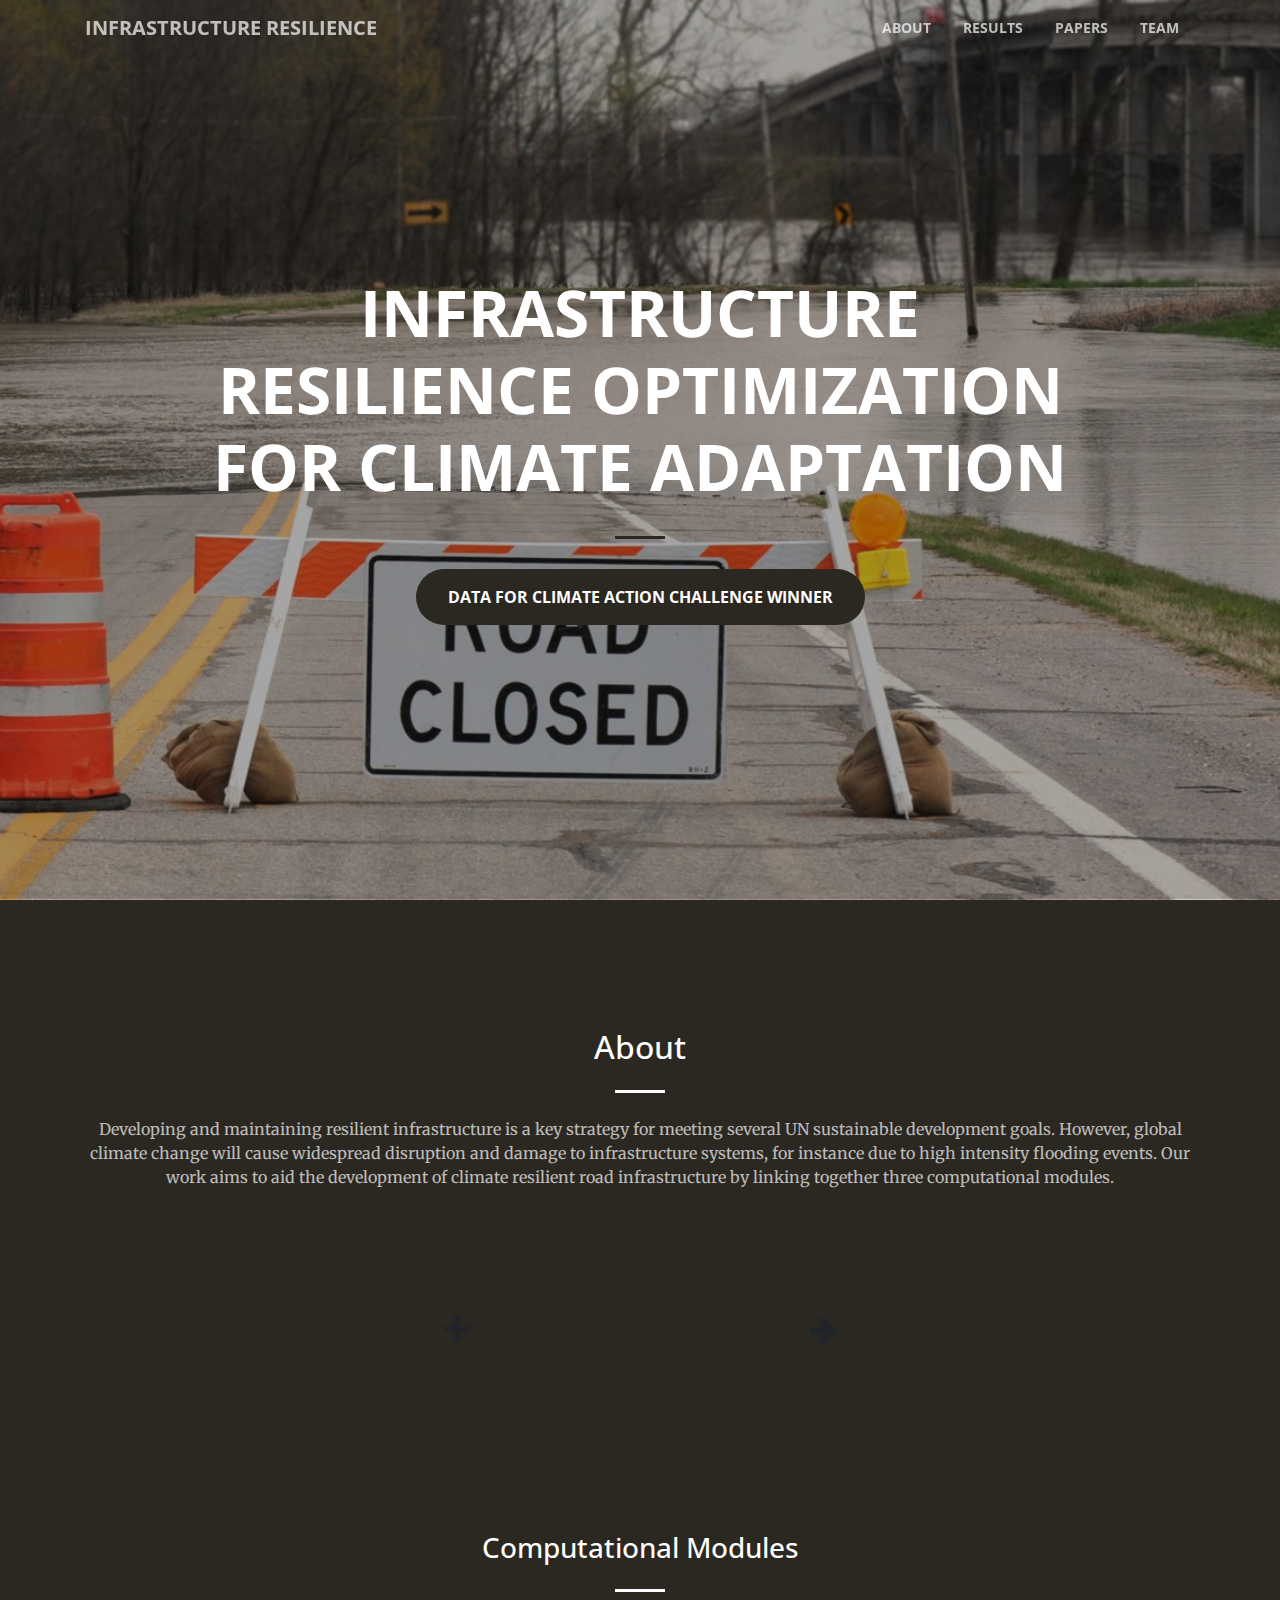
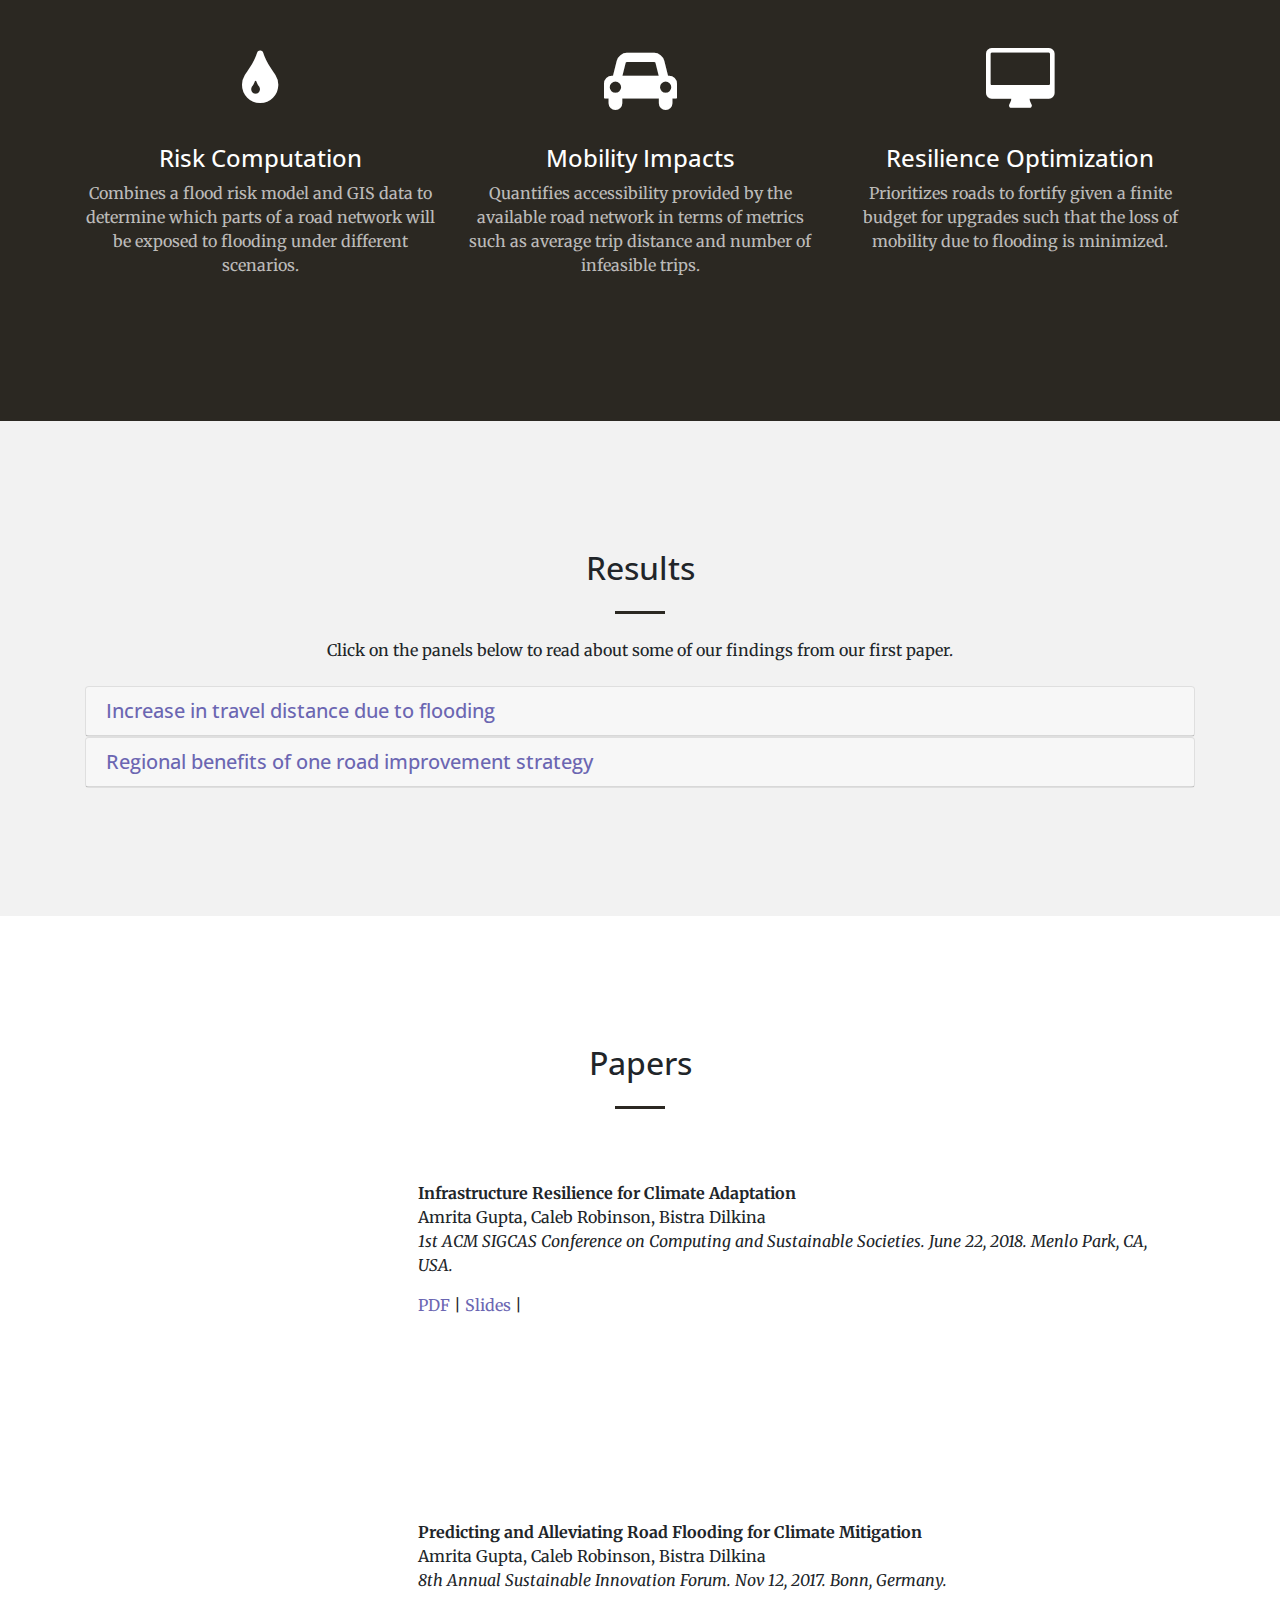
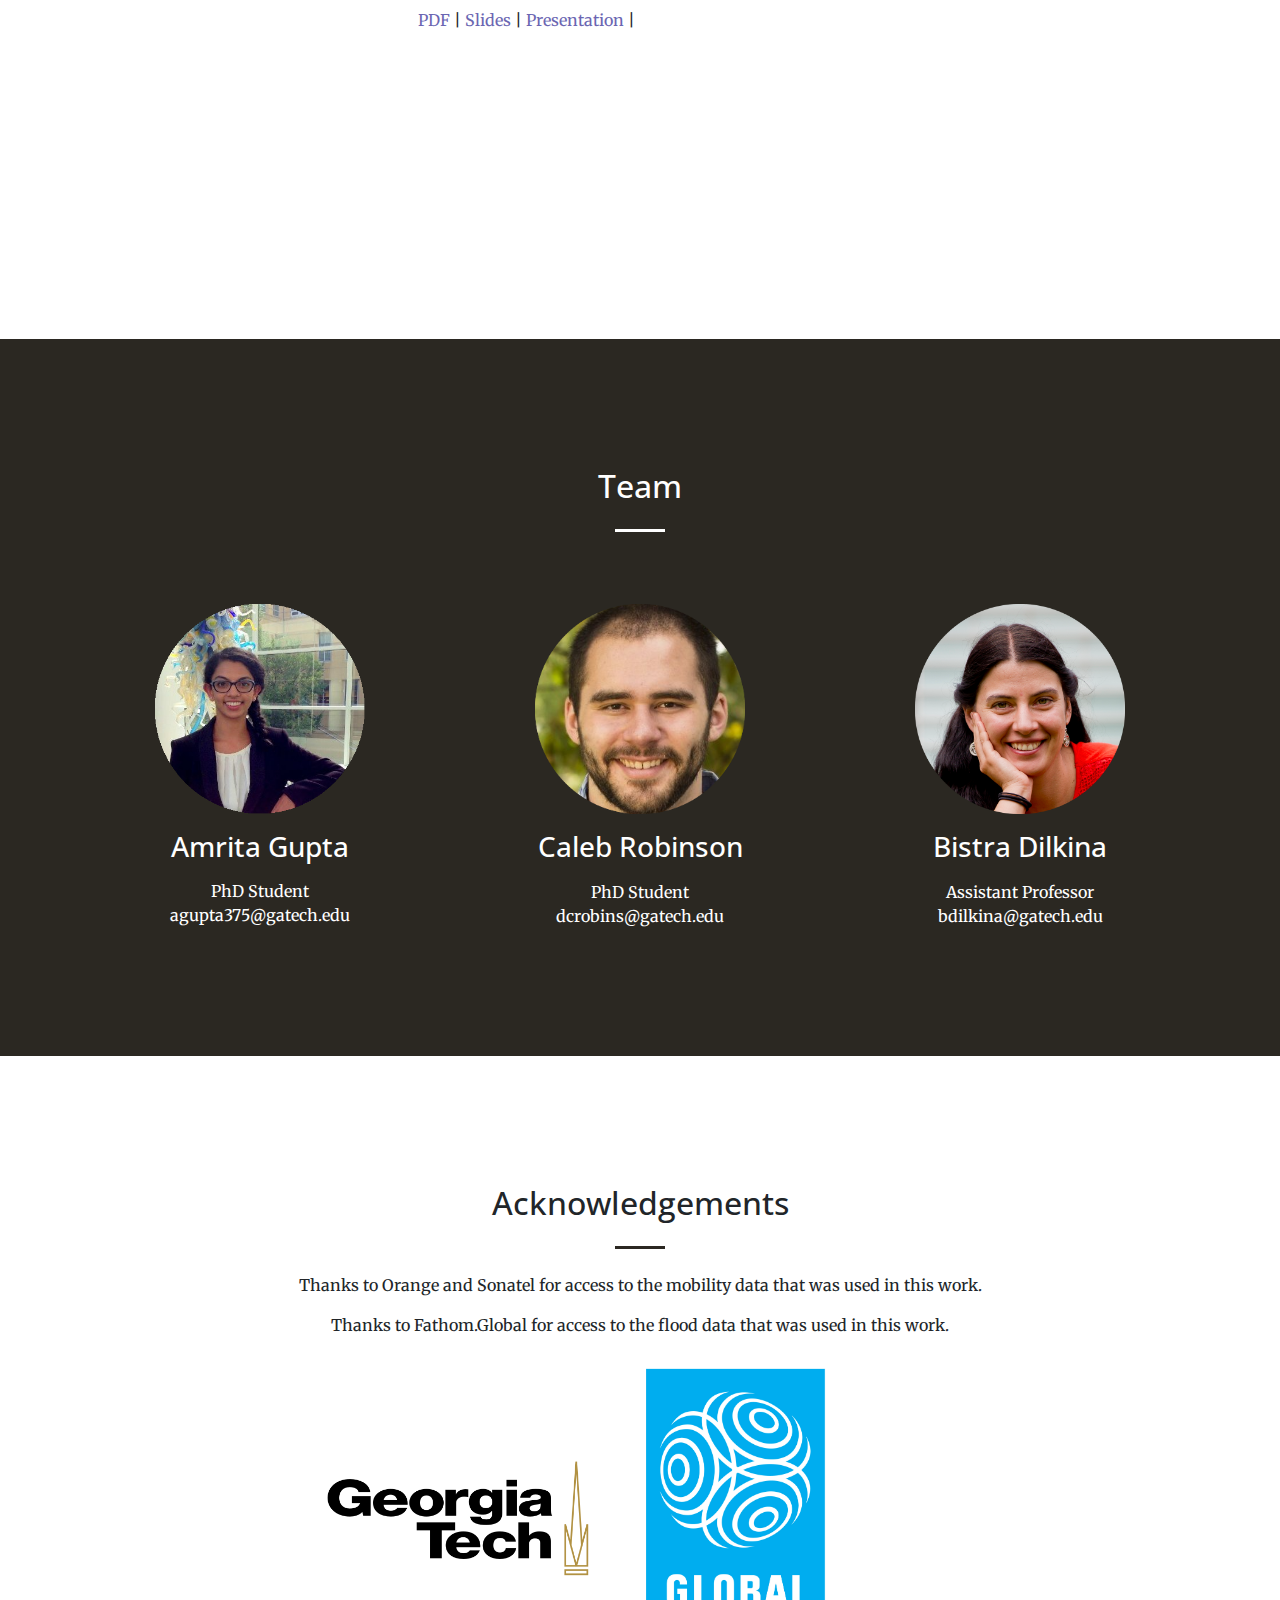
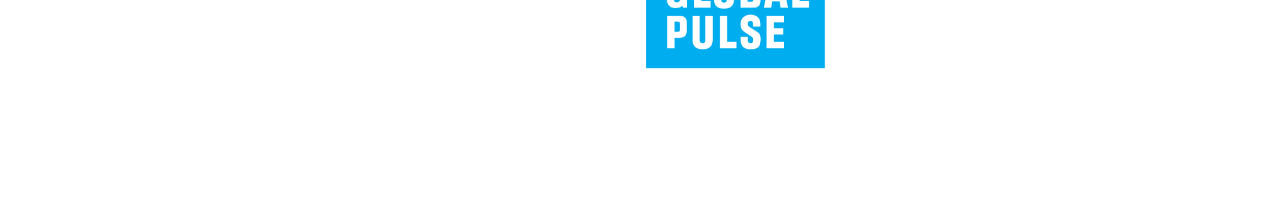
<file: index.html>
<!DOCTYPE html>
<html lang="en">

<head>

  <meta charset="utf-8">
  <meta name="viewport" content="width=device-width, initial-scale=1, shrink-to-fit=no">
  <meta name="description" content="">
  <meta name="author" content="">

  <title>Infrastructure Resilience Project</title>

  <!-- Bootstrap core CSS -->
  <link href="vendor/bootstrap/css/bootstrap.min.css" rel="stylesheet">

  <!-- Custom fonts for this template -->
  <link href="vendor/font-awesome/css/font-awesome.min.css" rel="stylesheet" type="text/css">
  <link href='https://fonts.googleapis.com/css?family=Open+Sans:300italic,400italic,600italic,700italic,800italic,400,300,600,700,800'
    rel='stylesheet' type='text/css'>
  <link href='https://fonts.googleapis.com/css?family=Merriweather:400,300,300italic,400italic,700,700italic,900,900italic'
    rel='stylesheet' type='text/css'>

  <!-- Plugin CSS -->
  <link href="vendor/magnific-popup/magnific-popup.css" rel="stylesheet">

  <!-- Custom styles for this template -->
  <link href="css/creative.css" rel="stylesheet">

  <!-- Global site tag (gtag.js) - Google Analytics -->
  <script async src="https://www.googletagmanager.com/gtag/js?id=UA-52618525-2"></script>
  <script>
    window.dataLayer = window.dataLayer || [];
    function gtag(){dataLayer.push(arguments);}
    gtag('js', new Date());

    gtag('config', 'UA-52618525-2');
  </script>


</head>

<body id="page-top">

  <!-- Navigation -->
  <nav class="navbar navbar-expand-lg navbar-light fixed-top" id="mainNav">
    <div class="container">
      <a class="navbar-brand js-scroll-trigger" href="#page-top">Infrastructure Resilience</a>
      <button class="navbar-toggler navbar-toggler-right" type="button" data-toggle="collapse" data-target="#navbarResponsive"
        aria-controls="navbarResponsive" aria-expanded="false" aria-label="Toggle navigation">
        <span class="navbar-toggler-icon"></span>
      </button>
      <div class="collapse navbar-collapse" id="navbarResponsive">
        <ul class="navbar-nav ml-auto">
          <li class="nav-item">
            <a class="nav-link js-scroll-trigger" href="#about">About</a>
          </li>
          <li class="nav-item">
            <a class="nav-link js-scroll-trigger" href="#results">Results</a>
          </li>
          <li class="nav-item">
            <a class="nav-link js-scroll-trigger" href="#papers">Papers</a>
          </li>
          <li class="nav-item">
            <a class="nav-link js-scroll-trigger" href="#team">Team</a>
          </li>
        </ul>
      </div>
    </div>
  </nav>

  <header class="masthead text-center text-white d-flex">
    <div class="container my-auto">
      <div class="row">
        <div class="col-lg-10 mx-auto">
          <h1 class="text-uppercase">
            <strong>Infrastructure Resilience Optimization for Climate Adaptation</strong>
          </h1>
          <hr>
        </div>
        <div class="col-lg-8 mx-auto">
          <a class="btn btn-primary btn-xl js-scroll-trigger" href="http://www.dataforclimateaction.org/" target="_blank">Data for Climate Action Challenge Winner</a>
        </div>
      </div>
    </div>
  </header>


  <!-- About -->
  <section class="bg-primary" id="about">
    <div class="container">
      <div class="row text-center">
        <div class="col-lg-12 mx-auto">
          <h2 class="section-heading text-white">About</h2>
          <hr class="light my-4">
          <p class="text-faded mb-4">Developing and maintaining resilient infrastructure is a key strategy for meeting several UN sustainable development
            goals. However, global climate change will cause widespread disruption and damage to infrastructure systems,
            for instance due to high intensity flooding events. Our work aims to aid the development of climate resilient
            road infrastructure by linking together three computational modules.</p>
        </div>
        <div class="col-lg-12 mx-auto mb-5">
          <img class="sr-contact" src="img/senegal_roads.png" style="width:30%;border:2px solid #aaaaaa;" />
          <i class="fa fa-plus fa-2x" aria-hidden="true"></i>
          <img class="sr-contact" src="img/senegal_rp_100.png" style="width:30%;border:2px solid #aaaaaa;" />
          <i class="fa fa-arrow-right fa-2x" aria-hidden="true"></i>
          <img class="sr-contact" src="img/senegal_roads_flooded_rp_100.png" style="width:30%;border:2px solid #aaaaaa;" />
        </div>
      </div>
      <div class="row text-center">
        <div class="col-lg-12 mx-auto mt-4">
          <h3 class="section-heading text-white">Computational Modules</h3>
          <hr class="light my-4">
        </div>
        <div class="col-md-4">
          <span class="fa-stack fa-4x">
            <i class="fa fa-tint fa-stack-1x fa-inverse"></i>
          </span>
          <h4 class="text-white">Risk Computation</h4>
          <p class="text-faded">Combines a flood risk model and GIS data to determine which parts of a road network will be exposed to flooding
            under different scenarios.</p>
        </div>
        <div class="col-md-4">
          <span class="fa-stack fa-4x">
            <i class="fa fa-car fa-stack-1x fa-inverse"></i>
          </span>
          <h4 class="text-white">Mobility Impacts</h4>
          <p class="text-faded">Quantifies accessibility provided by the available road network in terms of metrics such as average trip distance
            and number of infeasible trips.</p>
        </div>
        <div class="col-md-4">
          <span class="fa-stack fa-4x">
            <i class="fa fa-desktop fa-stack-1x fa-inverse"></i>
          </span>
          <h4 class="text-white">Resilience Optimization</h4>
          <p class="text-faded">Prioritizes roads to fortify given a finite budget for upgrades such that the loss of mobility due to flooding
            is minimized.</p>
        </div>
      </div>
    </div>
  </section>


  <!-- Results -->
  <section id="results" class="bg-secondary">
    <div class="container">

      <div class="row">
        <div class="col-lg-12 text-center">
          <h2 class="section-heading">Results</h2>
          <hr class="my-4">
          <p class="mb-4">Click on the panels below to read about some of our findings from our first paper.</p>
        </div>
      </div>

      <div class="row">

        <div class="col-md-12">

          <div id="accordion" role="tablist" aria-multiselectable="true">

            <!-- Card 1 -->
            <div class="card">
              <div class="card-header" role="tab" id="headingOne">
                <h5 class="mb-0">
                  <a data-toggle="collapse" data-parent="#accordion" href="#collapseOne" aria-expanded="true" aria-controls="collapseOne">
                    Increase in travel distance due to flooding
                  </a>
                </h5>
              </div>
              <div id="collapseOne" class="collapse" role="tabpanel" aria-labelledby="headingOne">
                <div class="card-block" style="padding: 35px;">

                  <div class="row">
                    <div class="col-lg-6 text-center">
                      <img class="img-fluid" src="img/distance_from_dakar.gif" alt="">
                      <h4>Dakar</h4>
                    </div>
                    <div class="col-lg-6 text-center">
                      <img class="img-fluid" src="img/distance_from_tambacounda.gif" alt="" >
                      <h4>Tambacounda</h4>
                    </div>
                    <div class="col-lg-12">
                      <p class="mt-4 mb-2">This figure illustrates how the average road network distance from Dakar and Tambacounda to other parts of Senegal increases as flooding worsens. More regions become inaccessible (represented in black) from the starting point, while the distance to regions that remain accessible increases (shown by the color bar) as the most direct paths to them become flooded. In particular, a flood of return period 75 years is enough to largely isolate the city of Tambacounda, whereas the road network around the capital would still allow access to most of western and central Senegal in this scenario.</p>
                    </div>
                  </div>

                </div>
              </div>
            </div>

            <!-- Card 2 -->
            <div class="card">
              <div class="card-header" role="tab" id="headingTwo">
                <h5 class="mb-0">
                  <a class="collapsed" data-toggle="collapse" data-parent="#accordion" href="#collapseTwo" aria-expanded="false" aria-controls="collapseTwo">
                    Regional benefits of one road improvement strategy
                  </a>
                </h5>
              </div>
              <div id="collapseTwo" class="collapse" role="tabpanel" aria-labelledby="headingTwo">
                <div class="card-block" style="padding: 35px;">

                  <div class="row">
                    <div class="col-lg-6 text-center">
                      <img class="img-fluid" src="img/result_dakar.gif" alt="">
                      <h4>Dakar</h4>
                    </div>
                    <div class="col-lg-6 text-center">
                      <img class="img-fluid" src="img/result_tambacounda.gif" alt="">
                      <h4>Tambacounda</h4>
                    </div>
                    <div class="col-lg-12">
                      <p class="mt-4 mb-2">One strategy for improving road network accessibility is to upgrade subsets of roads such that the number of infeasible trips under a given flooding scenario is minimized. With any strategy, there are naturally trade-offs between accessibility improvements and the  economic cost of the scheme. This figure shows how the road network distance from Dakar and Tambacounda to other regions improves as the budget available for repairs minimizing the number of infeasible trips is raised. In particular, we see a dramatic improvement in interregional accessibility when 300km of roads are upgraded.</p>
                    </div>
                  </div>
                  
                </div>
              </div>
            </div> <!-- End card 2 -->

          </div> <!-- End accordion -->
        </div> <!-- End column 12 -->
      </div> <!-- End row -->

      <!-- <div class="row">
        <div class="col-lg-6 text-center">
          <img class="img-fluid" src="img/distance_from_dakar.gif" alt="" style="border:2px solid #aaaaaa;">
          <h4>Dakar</h4>
        </div>
        <div class="col-lg-6 text-center">
          <img class="img-fluid" src="img/distance_from_tambacounda.gif" alt="" style="border:2px solid #aaaaaa;">
          <h4>Tambacounda</h4>
        </div>
        <div class="col-lg-12">
          <p>GIFs showing worsening accessibility from Dakar and Tambacounda under increasing flood intensities. Update this
            description accordingly.</p>
        </div>
      </div>

      <div class="row">
        <div class="col-lg-6 text-center">
          <img class="img-fluid" src="img/result_dakar.gif" alt="" style="border:2px solid #aaaaaa;">
          <h4>Dakar</h4>
        </div>
        <div class="col-lg-6 text-center">
          <img class="img-fluid" src="img/result_tambacounda.gif" alt="" style="border:2px solid #aaaaaa;">
          <h4>Tambacounda</h4>
        </div>
        <div class="col-lg-12">
          <p>GIFs number_infeasible_trips.</p>
        </div>
      </div> -->

    </div>
  </section>


  <!-- Papers -->
  <section id="papers">
    <div class="container">
      <div class="row">
        <div class="col-lg-8 mx-auto text-center">
          <h2 class="section-heading">Papers</h2>
          <hr class="my-4">
        </div>
      </div>
      <div class="row paper">
        <div class="col-lg-3 ml-auto text-center">
          <a href="resources/compass-2018-infrastructure.pdf" target="_blank">
            <img src="img/paper2.png" style="width:100%; border:1px solid #cccccc;" class="sr-contact">
          </a>
        </div>
        <div class="col-lg-8 mr-auto text-center">
          <p class="mt-5 text-left">
            <b>Infrastructure Resilience for Climate Adaptation</b>
            <br>Amrita Gupta, Caleb Robinson, Bistra Dilkina
            <br>
            <i>1st ACM SIGCAS Conference on Computing and Sustainable Societies. June 22, 2018. Menlo Park, CA, USA.</i>
          </p>
          <p class="text-left">
            <a href="resources/compass-2018-infrastructure.pdf" target="_blank">PDF</a> |
            <a href="resources/compass-2018-infrastructure-slides.pdf" target="_blank">Slides</a> |
          </p>
        </div>
      </div>
      <div class="row paper">
        <div class="col-lg-3 ml-auto text-center">
          <a href="resources/d4ca-2017-predicting.pdf" target="_blank">
            <img src="img/paper.png" style="width:100%; border:1px solid #cccccc;" class="sr-contact">
          </a>
        </div>
        <div class="col-lg-8 mr-auto text-center">
          <p class="mt-5 text-left">
            <b>Predicting and Alleviating Road Flooding for Climate Mitigation</b>
            <br>Amrita Gupta, Caleb Robinson, Bistra Dilkina
            <br>
            <i>8th Annual Sustainable Innovation Forum. Nov 12, 2017. Bonn, Germany.</i>
          </p>
          <p class="text-left">
            <a href="resources/d4ca-2017-predicting.pdf" target="_blank">PDF</a> |
            <a href="resources/d4ca-2017-predicting-slides.pdf" target="_blank">Slides</a> |
            <a href="https://www.youtube.com/watch?v=JsOpjXe4k7M&t=471s" target="_blank">Presentation</a> |
          </p>
        </div>
      </div>
    </div>
  </section>


  <!-- Team -->
  <section id="team" class="bg-primary text-white">
    <div class="container">
      <div class="row">
        <div class="col-lg-12 text-center">
          <h2 class="section-heading">Team</h2>
          <hr class="light my-4">
        </div>
      </div>
    </div>
    <div class="container">
      <div class="row">
        <div class="col-lg-4 col-sm-12 text-center">
          <div class="service-box mt-5 mx-auto">
            <a href="http://www.cc.gatech.edu/~agupta375/" target="_blank">
              <img src="img/amrita.png" class="mb-3" style="width:60%;">
            </a>
            <a href="http://www.cc.gatech.edu/~agupta375/" target="_blank">
              <h3 class="mb-3">Amrita Gupta</h3>
            </a>
            <p class="mb-0">
              PhD Student
              <br> agupta375@gatech.edu
            </p>
          </div>
        </div>
        <div class="col-lg-4 col-sm-12 text-center">
          <div class="service-box mt-5 mx-auto">
            <a href="http://calebrob.com/" target="_blank">
              <img src="img/caleb.png" class="mb-3" style="width:60%;">
            </a>
            <a href="http://calebrob.com/" target="_blank">
              <h3 class="mb-3">Caleb Robinson</h3>
            </a>
            <p class="mb-0">
              PhD Student
              <br> dcrobins@gatech.edu
            </p>
          </div>
        </div>
        <div class="col-lg-4 col-sm-12 text-center">
          <div class="service-box mt-5 mx-auto">
            <a href="https://www.cc.gatech.edu/~bdilkina/" target="_blank">
              <img src="img/bistra.png" class="mb-3" style="width:60%;">
            </a>
            <a href="https://www.cc.gatech.edu/~bdilkina/" target="_blank">
              <h3 class="mb-3">Bistra Dilkina</h3>
            </a>
            <p class="mb-0">
              Assistant Professor
              <br> bdilkina@gatech.edu
            </p>
          </div>
        </div>
      </div>
    </div>
  </section>

  <!--
  <section class="bg-primary text-white">
    <div class="container">
      <div class="row">
        <div class="col-lg-12 text-center">
          <h2 class="section-heading">Acknowledgements</h2>
          <hr class="light my-4">
        </div>
      </div>
    </div>
    <div class="container">
      <div class="row">
        <div class="col-lg-4 col-sm-12 text-center mx-auto">
          Text
        </div>
      </div>
    </div>
  </section>
  -->

  <section>
    <div class="container">
      <div class="row">
        <div class="col-lg-12 text-center">
          <h2 class="section-heading">Acknowledgements</h2>
          <hr class="my-4">
          <p>Thanks to Orange and Sonatel for access to the mobility data that was used in this work.</p>
          <p>Thanks to Fathom.Global for access to the flood data that was used in this work.</p>
        </div>
      </div>
    </div>
    <div class="container">
      <div class="row">
        <div class="col-md-8 mx-auto">
          <table style="border-collapse:separate; border-spacing:50px 5px;">
            <tr>
              <td>
                <img class="img-fluid" src="img/logos/gatech.png" alt="">
              </td>
              <td>
                <img class="img-fluid" src="img/logos/global-pulse.jpg" alt="" style="width:60%;">
              </td>
            </tr>
          </table>
        </div>
      </div>
    </div>
  </section>

  <!-- Bootstrap core JavaScript -->
  <script src="vendor/jquery/jquery.min.js"></script>
  <script src="vendor/bootstrap/js/bootstrap.bundle.min.js"></script>

  <!-- Plugin JavaScript -->
  <script src="vendor/jquery-easing/jquery.easing.min.js"></script>
  <script src="vendor/scrollreveal/scrollreveal.min.js"></script>
  <script src="vendor/magnific-popup/jquery.magnific-popup.min.js"></script>

  <!-- Custom scripts for this template -->
  <script src="js/creative.js"></script>

</body>

</html>
</file>
<file: css/creative.css>
/*!
 * Start Bootstrap - Creative v4.0.0-beta.2 (https://startbootstrap.com/template-overviews/creative)
 * Copyright 2013-2017 Start Bootstrap
 * Licensed under MIT (https://github.com/BlackrockDigital/startbootstrap-creative/blob/master/LICENSE)
 */
body,
html {
  width: 100%;
  height: 100%; }

body {
  font-family: 'Merriweather', 'Helvetica Neue', Arial, sans-serif; }

hr {
  max-width: 50px;
  border-width: 3px;
  border-color: #2B2822; }

hr.light {
  border-color: #fff; }

a {
  color: #6B66B2;
  -webkit-transition: all 0.2s;
  -moz-transition: all 0.2s;
  transition: all 0.2s; }
  a:hover {
    color: #6B66B2; }

#team a {
  color: #fff;
}

#team a:hover {
  color: rgb(201, 201, 201);
  text-decoration: none;
}

.bg-secondary {
  background-color: #F2F2F2 !important;
}

h1,
h2,
h3,
h4,
h5,
h6 {
  font-family: 'Open Sans', 'Helvetica Neue', Arial, sans-serif; }

.bg-primary {
  background-color: #2B2822 !important; }

.bg-dark {
  background-color: #212529 !important; }

.text-faded {
  color: rgba(255, 255, 255, 0.7); }

section {
  padding: 8rem 0; }

.section-heading {
  margin-top: 0; }

::-moz-selection {
  color: #fff;
  background: #212529;
  text-shadow: none; }

::selection {
  color: #fff;
  background: #212529;
  text-shadow: none; }

img::selection {
  color: #fff;
  background: transparent; }

img::-moz-selection {
  color: #fff;
  background: transparent; }

body {
  -webkit-tap-highlight-color: #212529; }

#mainNav {
  border-bottom: 1px solid rgba(33, 37, 41, 0.1);
  background-color: #fff;
  font-family: 'Open Sans', 'Helvetica Neue', Arial, sans-serif;
  -webkit-transition: all 0.2s;
  -moz-transition: all 0.2s;
  transition: all 0.2s; }
  #mainNav .navbar-brand {
    font-weight: 700;
    text-transform: uppercase;
    color: #6B66B2;
    font-family: 'Open Sans', 'Helvetica Neue', Arial, sans-serif; }
    #mainNav .navbar-brand:focus, #mainNav .navbar-brand:hover {
      color: #6B66B2; }
  #mainNav .navbar-nav > li.nav-item > a.nav-link,
  #mainNav .navbar-nav > li.nav-item > a.nav-link:focus {
    font-size: .9rem;
    font-weight: 700;
    text-transform: uppercase;
    color: #212529; }
    #mainNav .navbar-nav > li.nav-item > a.nav-link:hover,
    #mainNav .navbar-nav > li.nav-item > a.nav-link:focus:hover {
      color: #6B66B2; }
    #mainNav .navbar-nav > li.nav-item > a.nav-link.active,
    #mainNav .navbar-nav > li.nav-item > a.nav-link:focus.active {
      color: #6B66B2 !important;
      background-color: transparent; }
      #mainNav .navbar-nav > li.nav-item > a.nav-link.active:hover,
      #mainNav .navbar-nav > li.nav-item > a.nav-link:focus.active:hover {
        background-color: transparent; }
  @media (min-width: 992px) {
    #mainNav {
      border-color: transparent;
      background-color: transparent; }
      #mainNav .navbar-brand {
        color: rgba(255, 255, 255, 0.7); }
        #mainNav .navbar-brand:focus, #mainNav .navbar-brand:hover {
          color: #fff; }
      #mainNav .navbar-nav > li.nav-item > a.nav-link {
        padding: 0.5rem 1rem; }
      #mainNav .navbar-nav > li.nav-item > a.nav-link,
      #mainNav .navbar-nav > li.nav-item > a.nav-link:focus {
        color: rgba(255, 255, 255, 0.7); }
        #mainNav .navbar-nav > li.nav-item > a.nav-link:hover,
        #mainNav .navbar-nav > li.nav-item > a.nav-link:focus:hover {
          color: #fff; }
      #mainNav.navbar-shrink {
        border-bottom: 1px solid rgba(33, 37, 41, 0.1);
        background-color: #fff; }
        #mainNav.navbar-shrink .navbar-brand {
          color: #6B66B2; }
          #mainNav.navbar-shrink .navbar-brand:focus, #mainNav.navbar-shrink .navbar-brand:hover {
            color: #6B66B2; }
        #mainNav.navbar-shrink .navbar-nav > li.nav-item > a.nav-link,
        #mainNav.navbar-shrink .navbar-nav > li.nav-item > a.nav-link:focus {
          color: #212529; }
          #mainNav.navbar-shrink .navbar-nav > li.nav-item > a.nav-link:hover,
          #mainNav.navbar-shrink .navbar-nav > li.nav-item > a.nav-link:focus:hover {
            color: #6B66B2; } }

header.masthead {
  padding-top: 10rem;
  padding-bottom: calc(10rem - 56px);
  background-image: url("../img/header.jpg");
  background-position: center center;
  -webkit-background-size: cover;
  -moz-background-size: cover;
  -o-background-size: cover;
  background-size: cover; }
  header.masthead hr {
    margin-top: 30px;
    margin-bottom: 30px; }
  header.masthead h1 {
    font-size: 2rem; }
  header.masthead p {
    font-weight: 300; }
  @media (min-width: 768px) {
    header.masthead p {
      font-size: 1.15rem; } }
  @media (min-width: 992px) {
    header.masthead {
      height: 100vh;
      min-height: 650px;
      padding-top: 0;
      padding-bottom: 0; }
      header.masthead h1 {
        font-size: 3rem; } }
  @media (min-width: 1200px) {
    header.masthead h1 {
      font-size: 4rem; } }

.service-box {
  max-width: 400px; }

.portfolio-box {
  position: relative;
  display: block;
  max-width: 650px;
  margin: 0 auto; }
  .portfolio-box .portfolio-box-caption {
    position: absolute;
    bottom: 0;
    display: block;
    width: 100%;
    height: 100%;
    text-align: center;
    opacity: 0;
    color: #fff;
    background: rgba(107, 102, 178, 0.9);
    -webkit-transition: all 0.2s;
    -moz-transition: all 0.2s;
    transition: all 0.2s; }
    .portfolio-box .portfolio-box-caption .portfolio-box-caption-content {
      position: absolute;
      top: 50%;
      width: 100%;
      transform: translateY(-50%);
      text-align: center; }
      .portfolio-box .portfolio-box-caption .portfolio-box-caption-content .project-category,
      .portfolio-box .portfolio-box-caption .portfolio-box-caption-content .project-name {
        padding: 0 15px;
        font-family: 'Open Sans', 'Helvetica Neue', Arial, sans-serif; }
      .portfolio-box .portfolio-box-caption .portfolio-box-caption-content .project-category {
        font-size: 14px;
        font-weight: 600;
        text-transform: uppercase; }
      .portfolio-box .portfolio-box-caption .portfolio-box-caption-content .project-name {
        font-size: 18px; }
  .portfolio-box:hover .portfolio-box-caption {
    opacity: 1; }
  .portfolio-box:focus {
    outline: none; }
  @media (min-width: 768px) {
    .portfolio-box .portfolio-box-caption .portfolio-box-caption-content .project-category {
      font-size: 16px; }
    .portfolio-box .portfolio-box-caption .portfolio-box-caption-content .project-name {
      font-size: 22px; } }

.text-primary {
  color: #6B66B2 !important; }

.btn {
  font-weight: 700;
  text-transform: uppercase;
  border: none;
  border-radius: 300px;
  font-family: 'Open Sans', 'Helvetica Neue', Arial, sans-serif; }

.btn-xl {
  padding: 1rem 2rem; }

.btn-primary {
  background-color: rgb(43, 40, 34);
  border-color: #2B2822; }
  .btn-primary:hover, .btn-primary:focus, .btn-primary:active {
    color: #fff;
    background-color: rgba(43, 40, 34, 0.9) !important; }

.paper{
  margin-bottom:10px;
}
</file>
